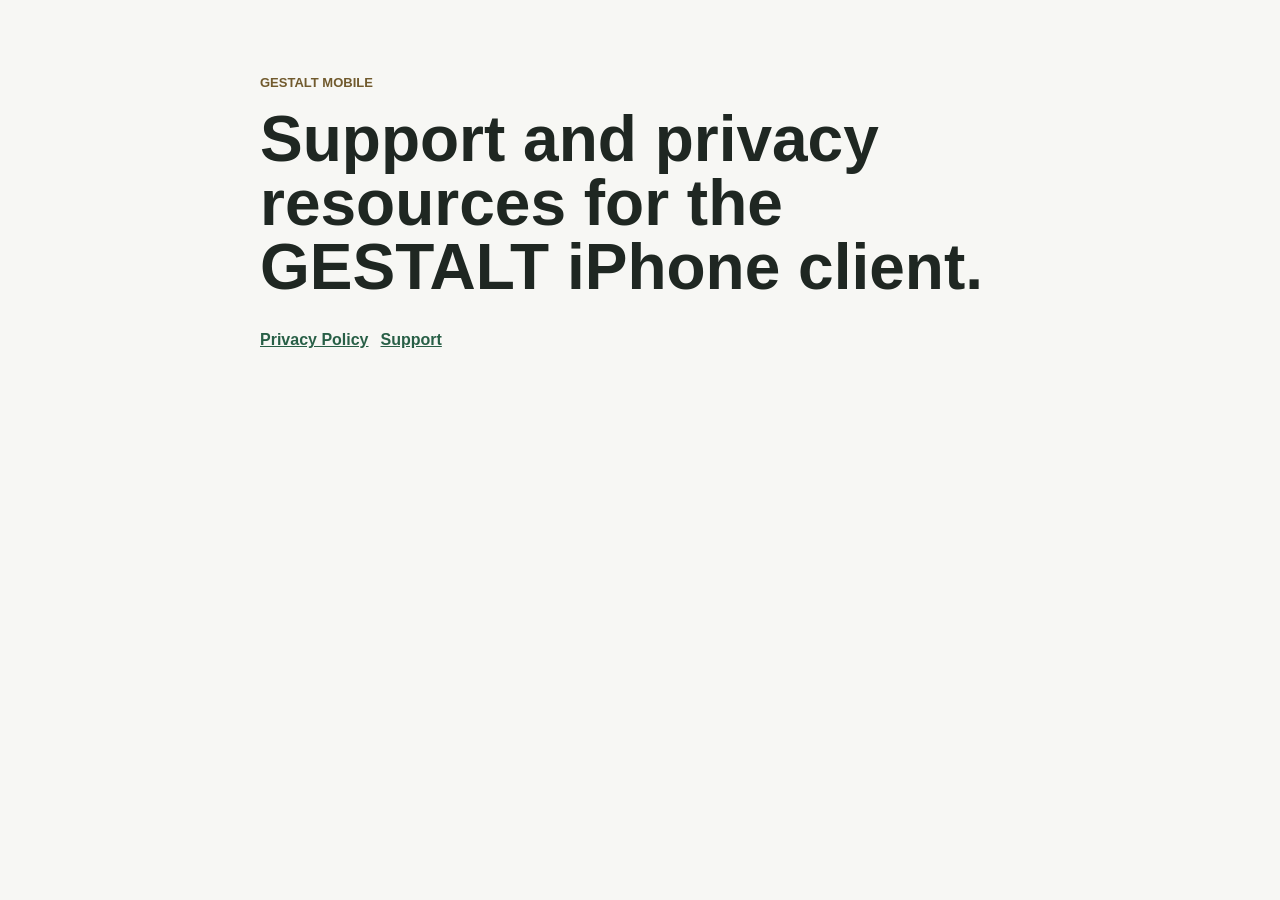
<file: gestaltmobile/index.html>
<!doctype html>
<html lang="en">
  <head>
    <meta charset="utf-8">
    <meta name="viewport" content="width=device-width, initial-scale=1">
    <title>GESTALT Mobile</title>
    <link rel="stylesheet" href="assets/styles.css">
  </head>
  <body>
    <main>
      <p class="eyebrow">GESTALT Mobile</p>
      <h1>Support and privacy resources for the GESTALT iPhone client.</h1>
      <nav aria-label="Release resources">
        <a href="privacy/">Privacy Policy</a>
        <a href="support/">Support</a>
      </nav>
    </main>
  </body>
</html>
</file>
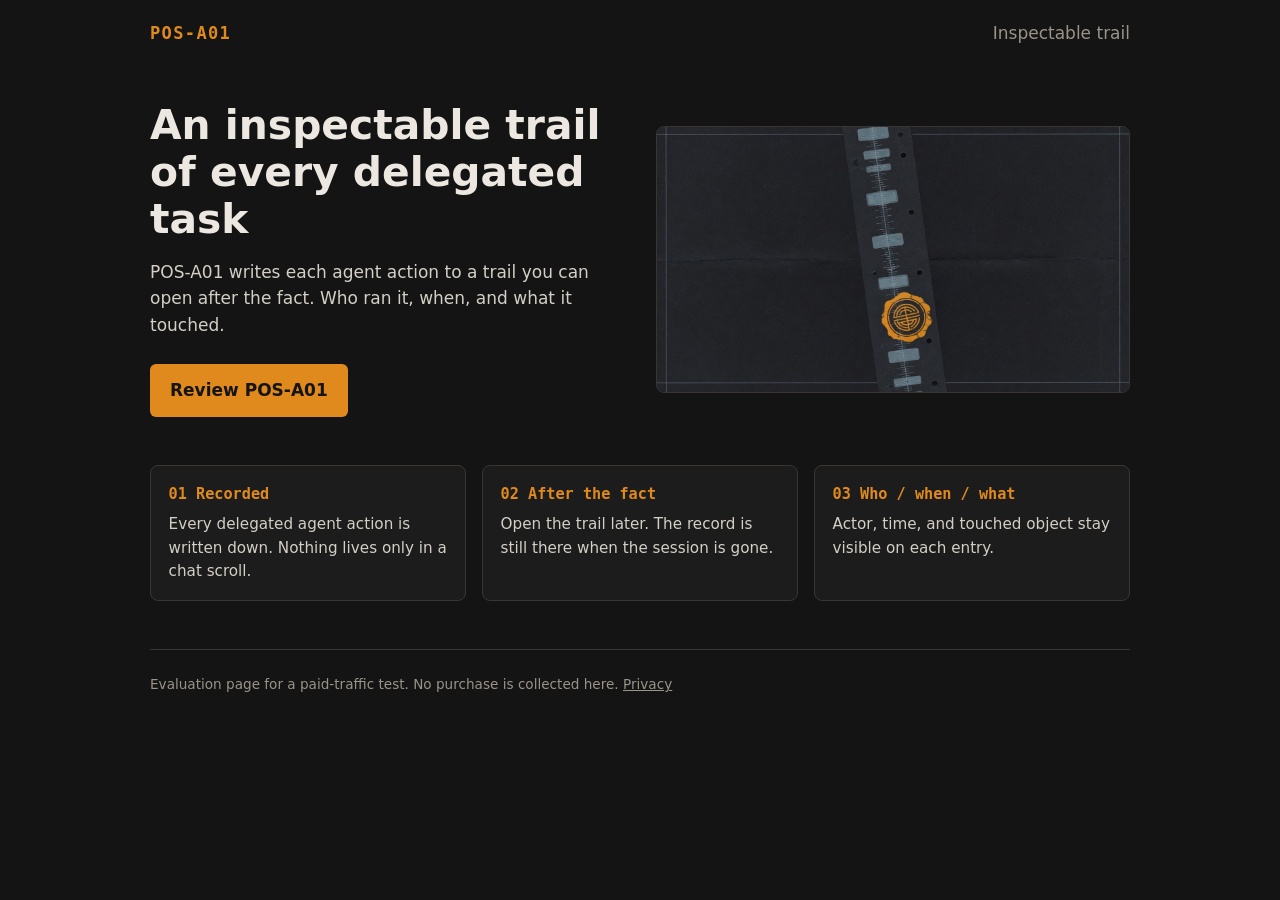
<file: pos-a01/index.html>
<!doctype html>
<html lang="en">
<head>
  <meta charset="utf-8" />
  <meta name="viewport" content="width=device-width, initial-scale=1" />
  <title>An inspectable trail of every delegated task</title>
  <meta name="description" content="POS-A01 writes each agent action to a trail you can open after the fact. Who ran it, when, and what it touched." />
  <style>
    :root { color-scheme: dark; }
    * { box-sizing: border-box; }
    body {
      margin: 0;
      font: 17px/1.55 "IBM Plex Sans", ui-sans-serif, system-ui, sans-serif;
      color: #ece8e1;
      background: #141414;
    }
    header, main, footer { width: min(980px, calc(100% - 2rem)); margin-inline: auto; }
    header { display: flex; justify-content: space-between; align-items: center; padding: 1.25rem 0; color: #9a9388; }
    .brand { font-family: ui-monospace, SFMono-Regular, Menlo, monospace; color: #e08a1e; letter-spacing: .08em; font-weight: 700; }
    .hero { padding: 2.25rem 0 3rem; display: grid; gap: 2rem; }
    @media (min-width: 800px) { .hero { grid-template-columns: 1fr 1fr; align-items: center; } }
    h1 { font-size: clamp(1.85rem, 3.6vw, 2.55rem); line-height: 1.15; margin: 0 0 1rem; }
    .lede { color: #d4cfc6; margin: 0 0 1.6rem; }
    .cta {
      display: inline-block; background: #e08a1e; color: #141414; text-decoration: none;
      padding: .85rem 1.25rem; border-radius: 6px; font-weight: 700;
    }
    .cta:hover { background: #f0a040; }
    .art { width: 100%; border-radius: 8px; border: 1px solid #3a3530; }
    .points { display: grid; gap: 1rem; grid-template-columns: repeat(auto-fit, minmax(220px, 1fr)); padding-bottom: 3rem; }
    .card { background: #1c1c1c; border: 1px solid #3a3530; border-radius: 8px; padding: 1.05rem 1.1rem; }
    .card h2 { font-size: .95rem; margin: 0 0 .4rem; color: #e08a1e; font-family: ui-monospace, SFMono-Regular, Menlo, monospace; }
    .card p { margin: 0; color: #d4cfc6; font-size: .95rem; }
    footer { color: #9a9388; font-size: .85rem; padding: 1.5rem 0 2.5rem; border-top: 1px solid #3a3530; }
    footer a { color: inherit; }
  </style>
</head>
<body>
  <header>
    <div class="brand">POS-A01</div>
    <span>Inspectable trail</span>
  </header>
  <main>
    <section class="hero">
      <div>
        <h1>An inspectable trail of every delegated task</h1>
        <p class="lede">POS-A01 writes each agent action to a trail you can open after the fact. Who ran it, when, and what it touched.</p>
        <a class="cta" href="/thanks?v=pos-a01">Review POS-A01</a>
      </div>
      <img class="art" src="/img/pos-a01.jpg" alt="Paper-tape audit trail with a sealed event mark" />
    </section>
    <section class="points">
      <article class="card"><h2>01 Recorded</h2><p>Every delegated agent action is written down. Nothing lives only in a chat scroll.</p></article>
      <article class="card"><h2>02 After the fact</h2><p>Open the trail later. The record is still there when the session is gone.</p></article>
      <article class="card"><h2>03 Who / when / what</h2><p>Actor, time, and touched object stay visible on each entry.</p></article>
    </section>
  </main>
  <footer>
    Evaluation page for a paid-traffic test. No purchase is collected here.
    <a href="/privacy">Privacy</a>
  </footer>
</body>
</html>
</file>
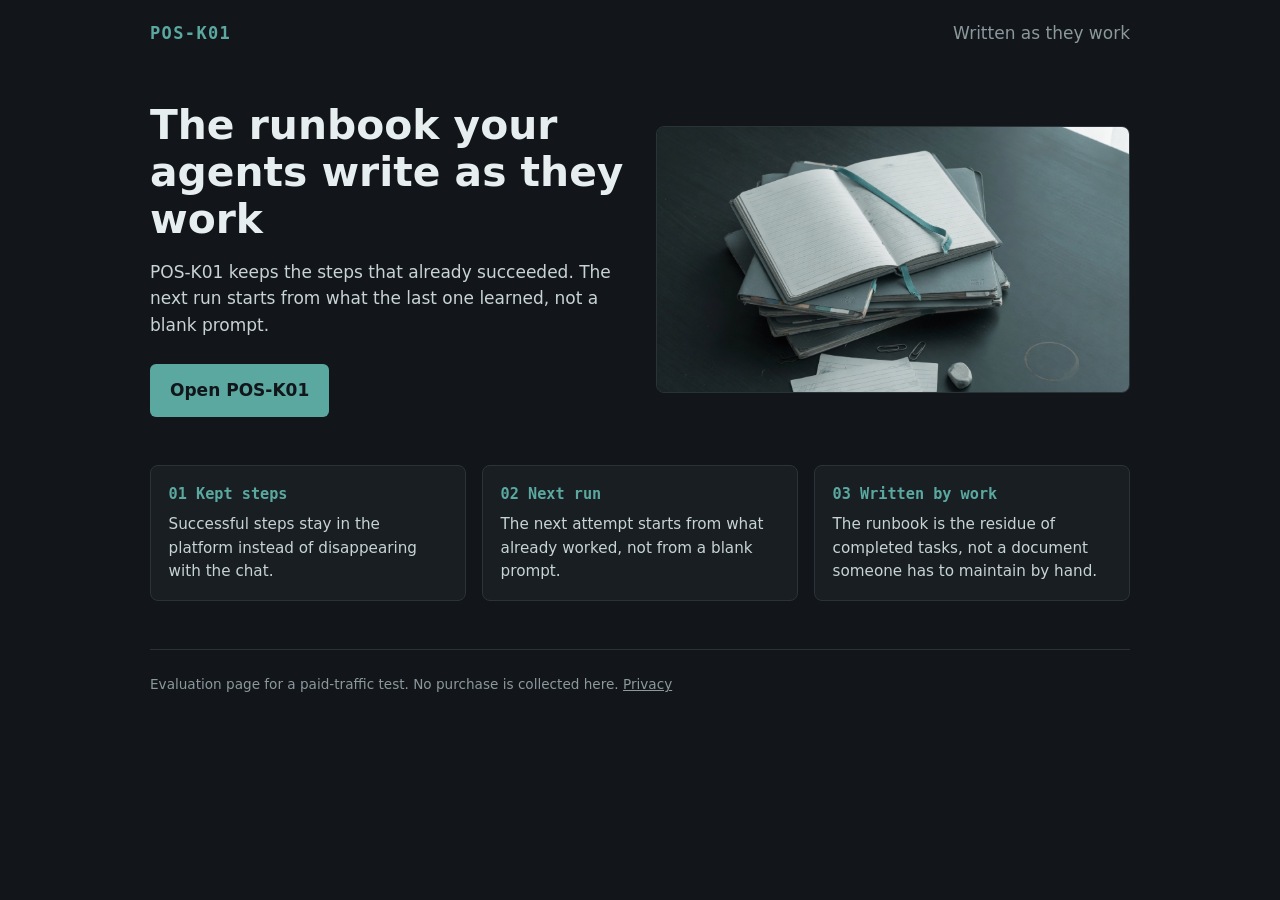
<file: pos-k01/index.html>
<!doctype html>
<html lang="en">
<head>
  <meta charset="utf-8" />
  <meta name="viewport" content="width=device-width, initial-scale=1" />
  <title>The runbook your agents write as they work</title>
  <meta name="description" content="POS-K01 keeps the steps that already succeeded. The next run starts from what the last one learned, not a blank prompt." />
  <style>
    :root { color-scheme: dark; }
    * { box-sizing: border-box; }
    body {
      margin: 0;
      font: 17px/1.55 "IBM Plex Sans", ui-sans-serif, system-ui, sans-serif;
      color: #e6eeef;
      background: #12161a;
    }
    header, main, footer { width: min(980px, calc(100% - 2rem)); margin-inline: auto; }
    header { display: flex; justify-content: space-between; align-items: center; padding: 1.25rem 0; color: #8b989c; }
    .brand { font-family: ui-monospace, SFMono-Regular, Menlo, monospace; color: #5aa8a0; letter-spacing: .08em; font-weight: 700; }
    .hero { padding: 2.25rem 0 3rem; display: grid; gap: 2rem; }
    @media (min-width: 800px) { .hero { grid-template-columns: 1fr 1fr; align-items: center; } }
    h1 { font-size: clamp(1.85rem, 3.6vw, 2.55rem); line-height: 1.15; margin: 0 0 1rem; }
    .lede { color: #c8d3d5; margin: 0 0 1.6rem; }
    .cta {
      display: inline-block; background: #5aa8a0; color: #12161a; text-decoration: none;
      padding: .85rem 1.25rem; border-radius: 6px; font-weight: 700;
    }
    .cta:hover { background: #73c0b8; }
    .art { width: 100%; border-radius: 8px; border: 1px solid #2a3438; }
    .points { display: grid; gap: 1rem; grid-template-columns: repeat(auto-fit, minmax(220px, 1fr)); padding-bottom: 3rem; }
    .card { background: #181e22; border: 1px solid #2a3438; border-radius: 8px; padding: 1.05rem 1.1rem; }
    .card h2 { font-size: .95rem; margin: 0 0 .4rem; color: #5aa8a0; font-family: ui-monospace, SFMono-Regular, Menlo, monospace; }
    .card p { margin: 0; color: #c8d3d5; font-size: .95rem; }
    footer { color: #8b989c; font-size: .85rem; padding: 1.5rem 0 2.5rem; border-top: 1px solid #2a3438; }
    footer a { color: inherit; }
  </style>
</head>
<body>
  <header>
    <div class="brand">POS-K01</div>
    <span>Written as they work</span>
  </header>
  <main>
    <section class="hero">
      <div>
        <h1>The runbook your agents write as they work</h1>
        <p class="lede">POS-K01 keeps the steps that already succeeded. The next run starts from what the last one learned, not a blank prompt.</p>
        <a class="cta" href="/thanks?v=pos-k01">Open POS-K01</a>
      </div>
      <img class="art" src="/img/pos-k01.jpg" alt="Stacked operations notebooks with a kept procedure marked" />
    </section>
    <section class="points">
      <article class="card"><h2>01 Kept steps</h2><p>Successful steps stay in the platform instead of disappearing with the chat.</p></article>
      <article class="card"><h2>02 Next run</h2><p>The next attempt starts from what already worked, not from a blank prompt.</p></article>
      <article class="card"><h2>03 Written by work</h2><p>The runbook is the residue of completed tasks, not a document someone has to maintain by hand.</p></article>
    </section>
  </main>
  <footer>
    Evaluation page for a paid-traffic test. No purchase is collected here.
    <a href="/privacy">Privacy</a>
  </footer>
</body>
</html>
</file>
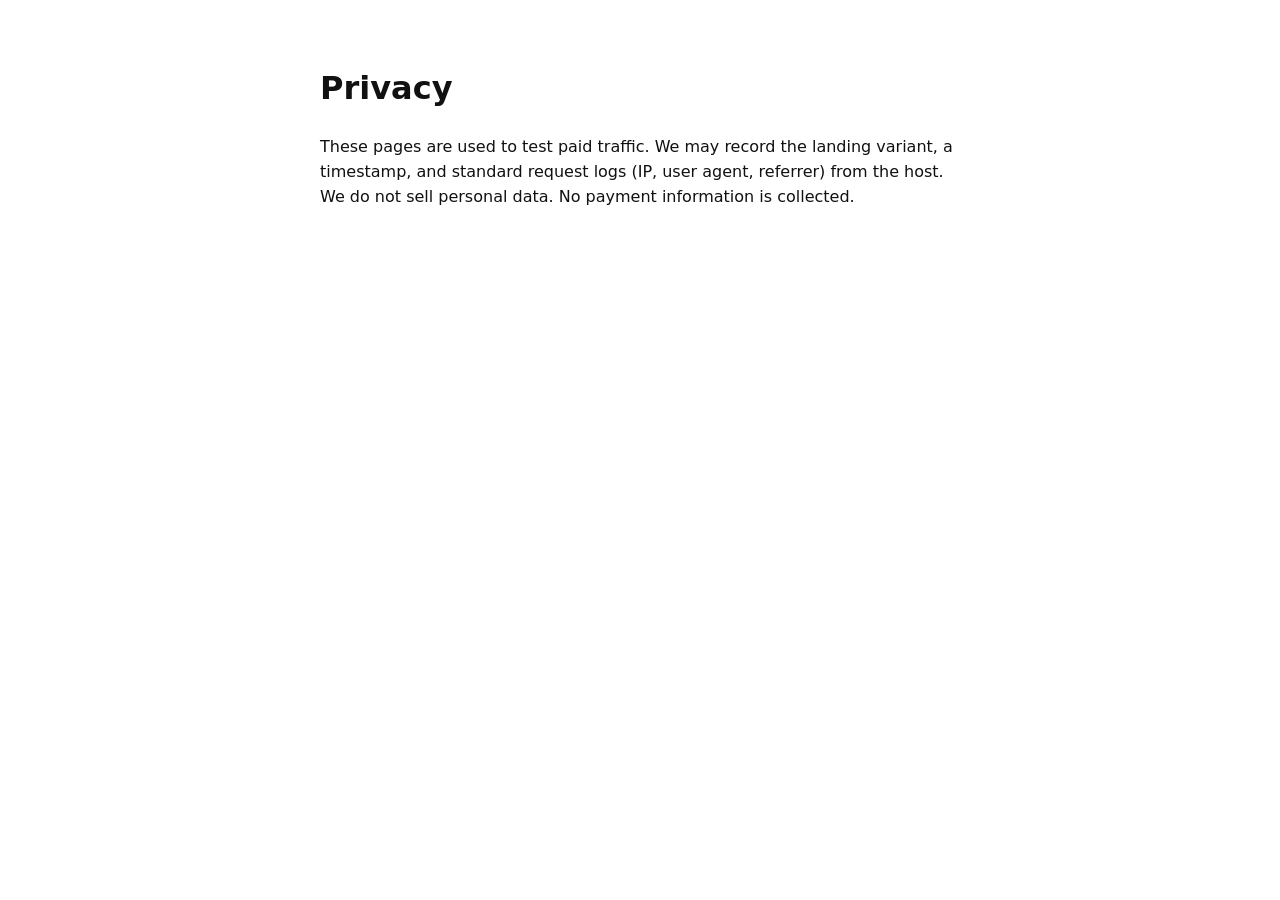
<file: privacy/index.html>
<!doctype html>
<html lang="en">
<head>
  <meta charset="utf-8" />
  <meta name="viewport" content="width=device-width, initial-scale=1" />
  <title>Privacy</title>
  <style>
    body { font: 16px/1.55 ui-sans-serif, system-ui, sans-serif; max-width: 40rem; margin: 4rem auto; padding: 0 1.25rem; color: #111; }
  </style>
</head>
<body>
  <h1>Privacy</h1>
  <p>These pages are used to test paid traffic. We may record the landing variant, a timestamp, and standard request logs (IP, user agent, referrer) from the host. We do not sell personal data. No payment information is collected.</p>
</body>
</html>
</file>
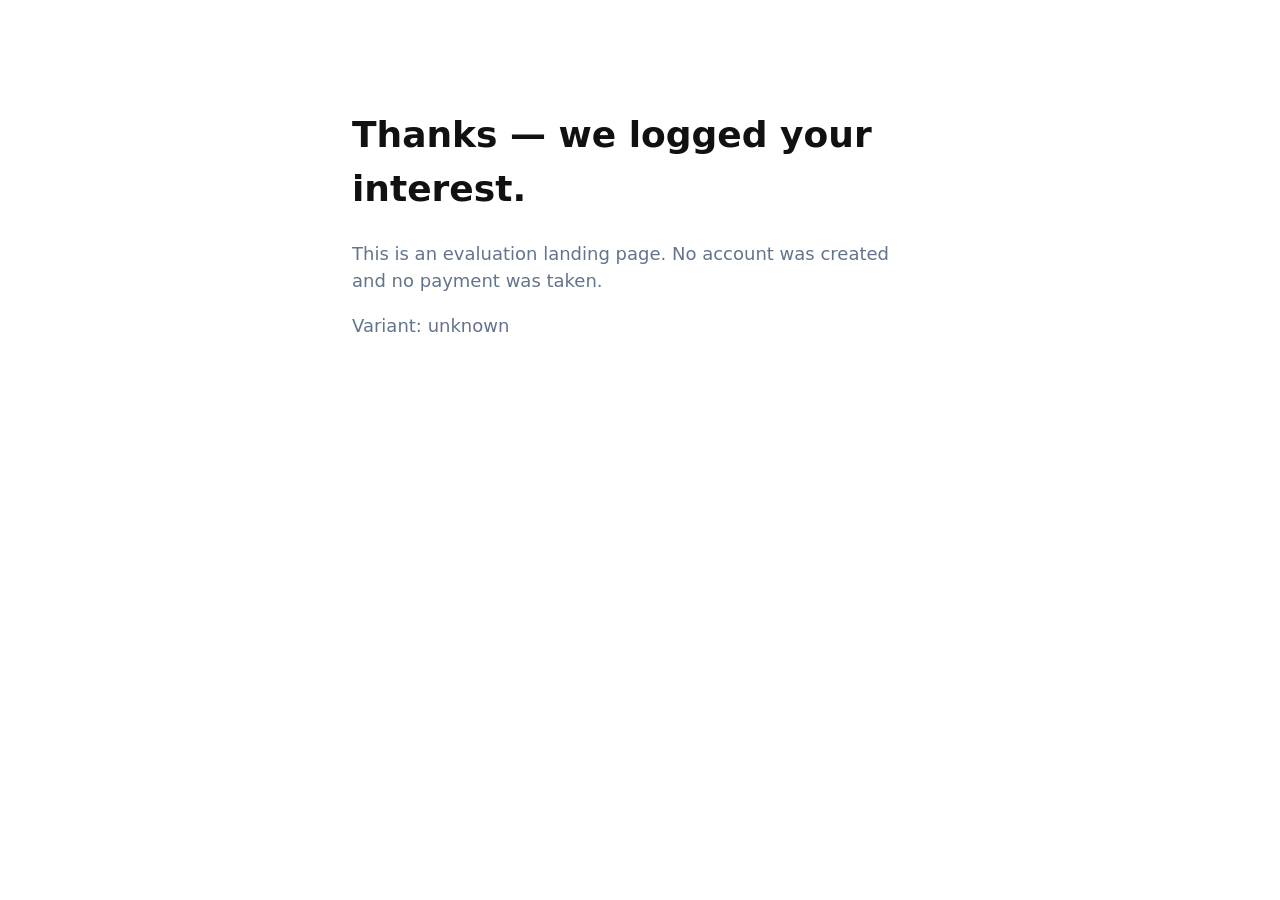
<file: thanks/index.html>
<!doctype html>
<html lang="en">
<head>
  <meta charset="utf-8" />
  <meta name="viewport" content="width=device-width, initial-scale=1" />
  <title>Request received</title>
  <style>
    body { font: 18px/1.5 ui-sans-serif, system-ui, sans-serif; max-width: 36rem; margin: 12vh auto; padding: 0 1.25rem; color: #111; }
    .muted { color: #64748b; }
  </style>
</head>
<body>
  <h1>Thanks — we logged your interest.</h1>
  <p class="muted">This is an evaluation landing page. No account was created and no payment was taken.</p>
  <p id="v" class="muted"></p>
  <script>
    const v = new URLSearchParams(location.search).get("v") || "unknown";
    document.getElementById("v").textContent = "Variant: " + v;
  </script>
</body>
</html>
</file>
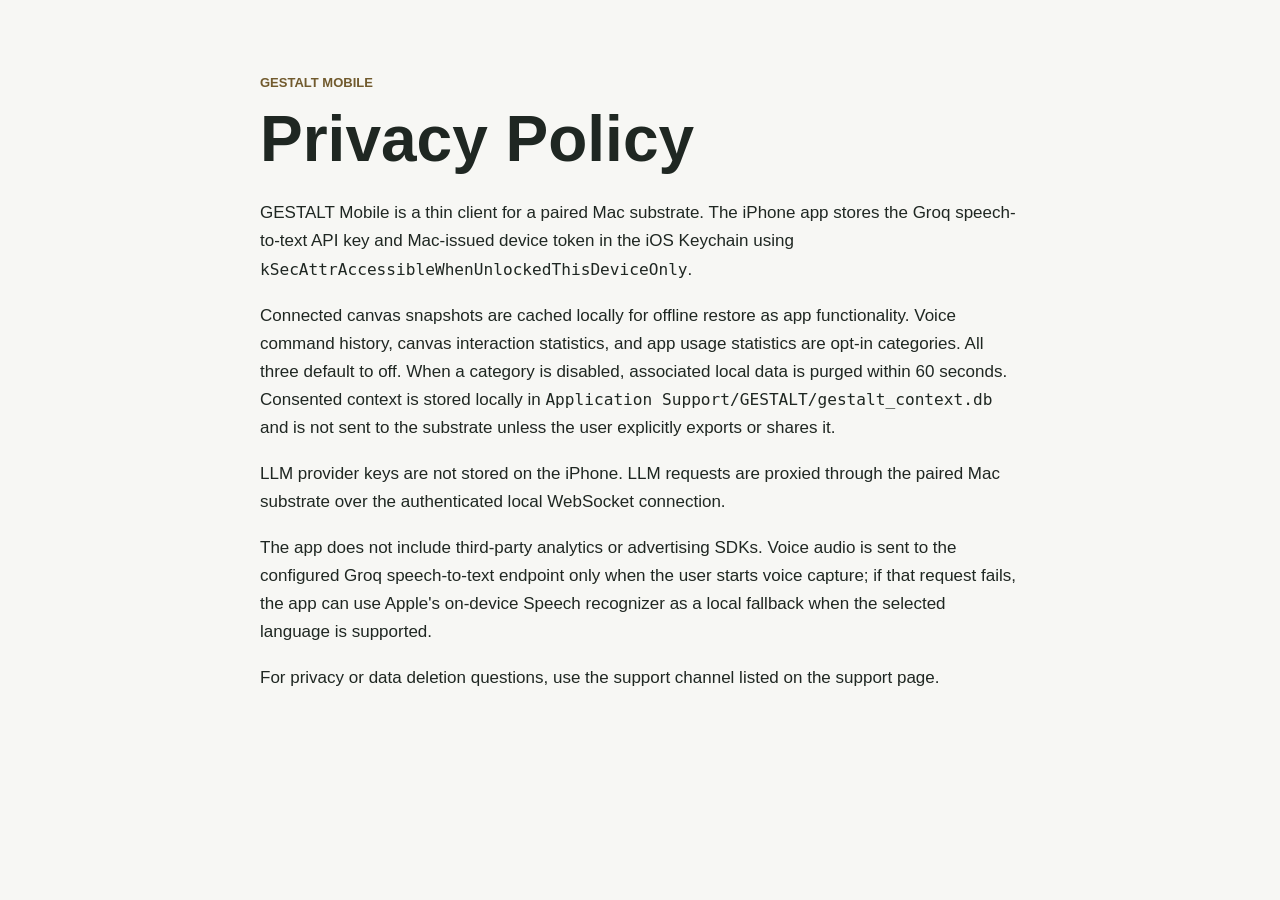
<file: gestaltmobile/privacy/index.html>
<!doctype html>
<html lang="en">
  <head>
    <meta charset="utf-8">
    <meta name="viewport" content="width=device-width, initial-scale=1">
    <title>GESTALT Privacy Policy</title>
    <link rel="stylesheet" href="../assets/styles.css">
  </head>
  <body>
    <main>
      <p class="eyebrow">GESTALT Mobile</p>
      <h1>Privacy Policy</h1>
      <p>GESTALT Mobile is a thin client for a paired Mac substrate. The iPhone app stores the Groq speech-to-text API key and Mac-issued device token in the iOS Keychain using <code>kSecAttrAccessibleWhenUnlockedThisDeviceOnly</code>.</p>
      <p>Connected canvas snapshots are cached locally for offline restore as app functionality. Voice command history, canvas interaction statistics, and app usage statistics are opt-in categories. All three default to off. When a category is disabled, associated local data is purged within 60 seconds. Consented context is stored locally in <code>Application Support/GESTALT/gestalt_context.db</code> and is not sent to the substrate unless the user explicitly exports or shares it.</p>
      <p>LLM provider keys are not stored on the iPhone. LLM requests are proxied through the paired Mac substrate over the authenticated local WebSocket connection.</p>
      <p>The app does not include third-party analytics or advertising SDKs. Voice audio is sent to the configured Groq speech-to-text endpoint only when the user starts voice capture; if that request fails, the app can use Apple's on-device Speech recognizer as a local fallback when the selected language is supported.</p>
      <p>For privacy or data deletion questions, use the support channel listed on the support page.</p>
    </main>
  </body>
</html>
</file>
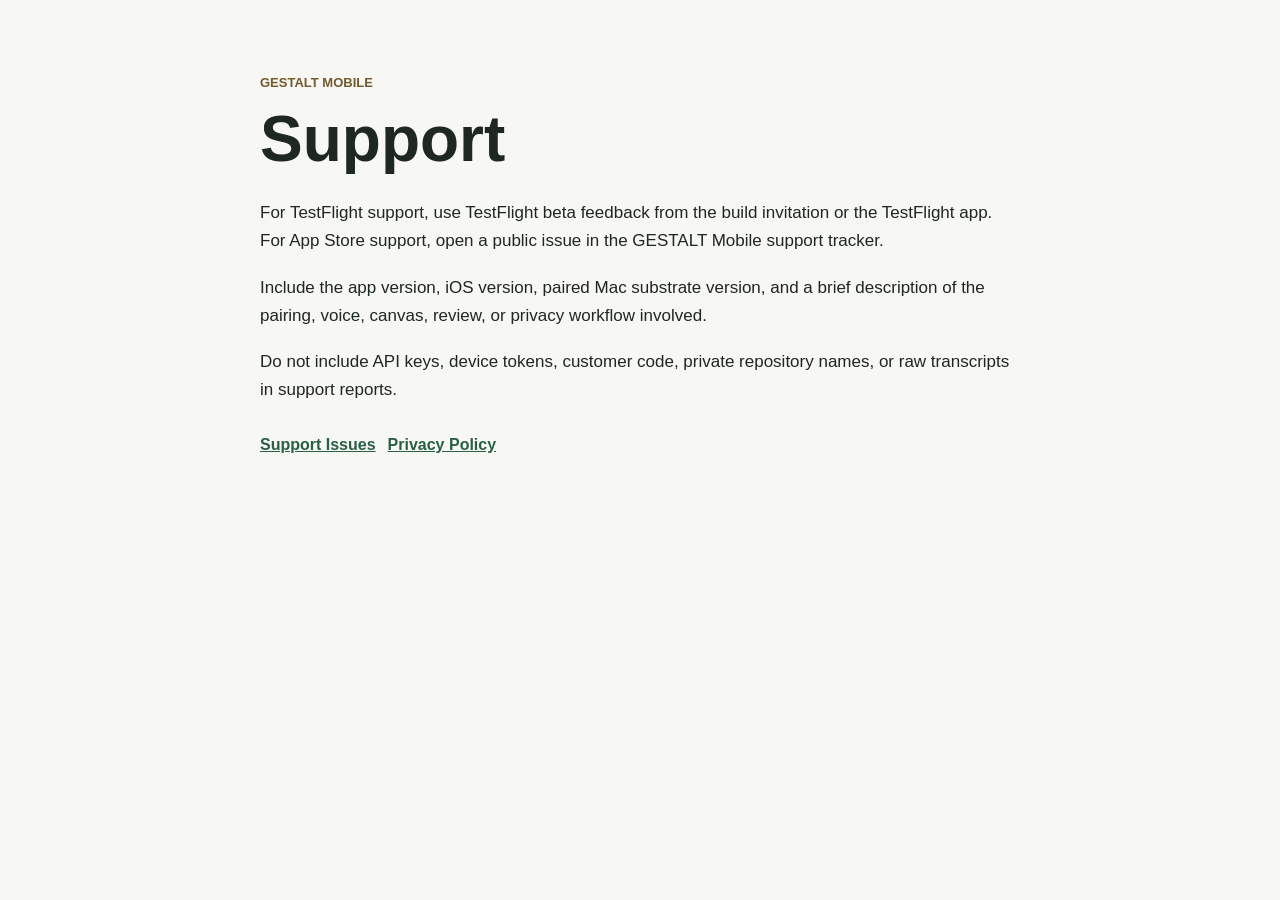
<file: gestaltmobile/support/index.html>
<!doctype html>
<html lang="en">
  <head>
    <meta charset="utf-8">
    <meta name="viewport" content="width=device-width, initial-scale=1">
    <title>GESTALT Support</title>
    <link rel="stylesheet" href="../assets/styles.css">
  </head>
  <body>
    <main>
      <p class="eyebrow">GESTALT Mobile</p>
      <h1>Support</h1>
      <p>For TestFlight support, use TestFlight beta feedback from the build invitation or the TestFlight app. For App Store support, open a public issue in the GESTALT Mobile support tracker.</p>
      <p>Include the app version, iOS version, paired Mac substrate version, and a brief description of the pairing, voice, canvas, review, or privacy workflow involved.</p>
      <p>Do not include API keys, device tokens, customer code, private repository names, or raw transcripts in support reports.</p>
      <nav aria-label="Support links">
        <a href="https://github.com/pressatojump/gestaltmobile-support/issues">Support Issues</a>
        <a href="../privacy/">Privacy Policy</a>
      </nav>
    </main>
  </body>
</html>
</file>
<file: gestaltmobile/assets/styles.css>
html {
  color-scheme: light dark;
  font-family: -apple-system, BlinkMacSystemFont, "Segoe UI", sans-serif;
  background: #f7f7f4;
  color: #1f2722;
}

body {
  margin: 0;
}

main {
  max-width: 760px;
  margin: 0 auto;
  padding: 72px 24px;
}

h1 {
  font-size: clamp(2rem, 5vw, 4rem);
  line-height: 1;
  margin: 0 0 28px;
  letter-spacing: 0;
}

p {
  font-size: 1.0625rem;
  line-height: 1.65;
  margin: 0 0 18px;
}

code {
  font-family: ui-monospace, SFMono-Regular, Menlo, monospace;
  font-size: 0.95em;
}

nav {
  display: flex;
  flex-wrap: wrap;
  gap: 12px;
  margin-top: 32px;
}

a {
  color: #285f46;
  font-weight: 700;
}

.eyebrow {
  color: #715a2d;
  font-size: 0.8125rem;
  font-weight: 800;
  letter-spacing: 0;
  margin-bottom: 14px;
  text-transform: uppercase;
}

@media (prefers-color-scheme: dark) {
  html {
    background: #151815;
    color: #f3f0e7;
  }

  a {
    color: #8fc6a9;
  }

  .eyebrow {
    color: #c1a05d;
  }
}
</file>
